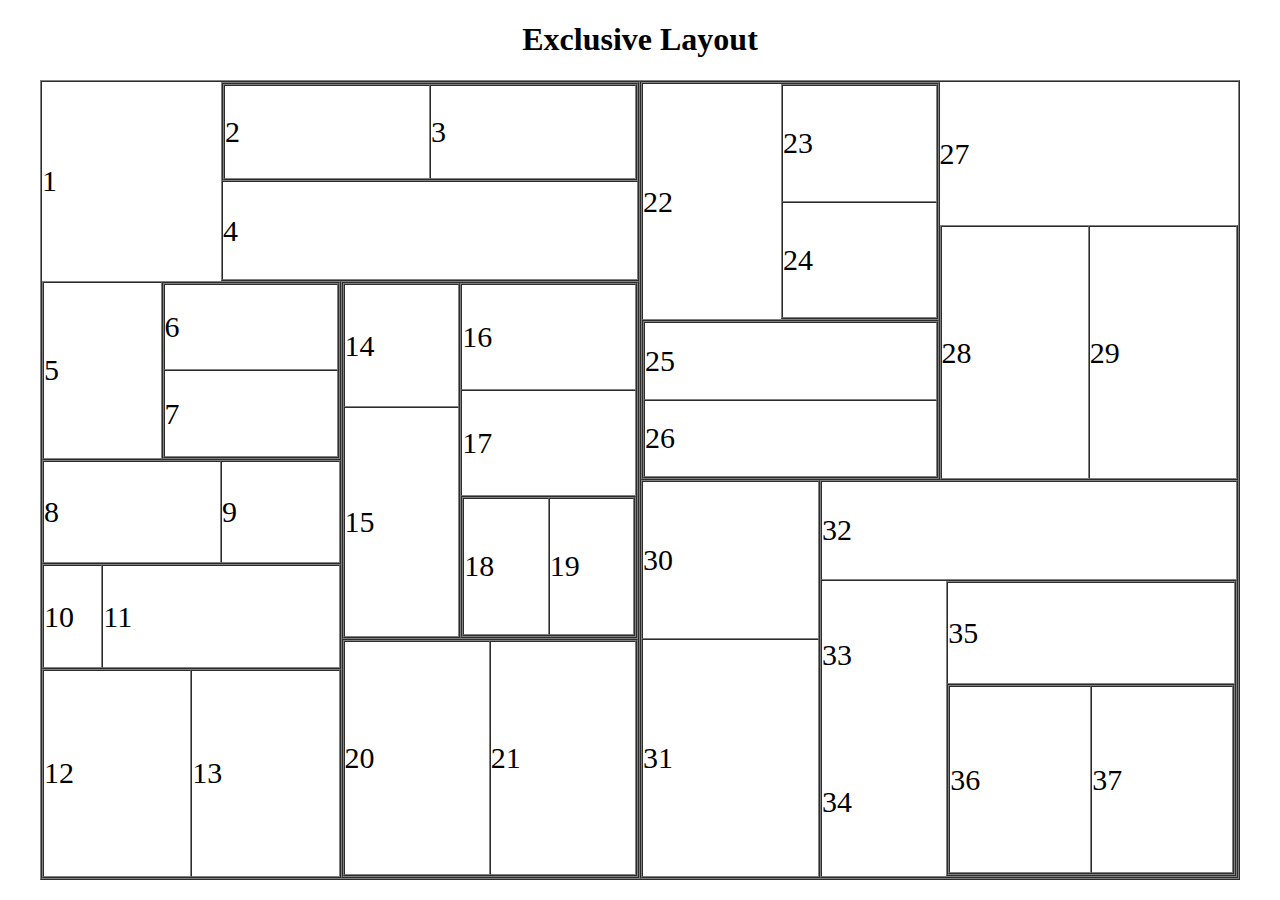
<file: ExclusiveLayout.html>
<!DOCTYPE html>
<html lang="en">
  <head>
    <meta charset="UTF-8" />
    <meta name="viewport" content="width=device-width, initial-scale=1.0" />
    <title>Exclusive Layout</title>
  </head>
  <body>
    <main>
      <h1 align="center">Exclusive Layout</h1>

      <div style="font-size: 30px">
        <table
          align="center"
          border="1"
          cellpadding="0"
          cellspacing="0"
          width="1200px"
          height="800px"
        >
          <tr>
            <!-- left -->
            <td width="50%">
              <table width="100%" height="100%" cellpadding="0" cellspacing="0">
                <!-- top left done -->
                <tr height="25%">
                  <td>
                    <table
                      width="100%"
                      height="100%"
                      cellpadding="0"
                      cellspacing="0"
                    >
                      <tr>
                        <td width="30%">1</td>
                        <td>
                          <table
                            border="1"
                            width="100%"
                            height="100%"
                            cellpadding="0"
                            cellspacing="0"
                          >
                            <tr height="50%">
                              <td>
                                <table
                                  border="1"
                                  width="100%"
                                  height="100%"
                                  cellpadding="0"
                                  cellspacing="0"
                                >
                                  <tr>
                                    <td>2</td>
                                    <td>3</td>
                                  </tr>
                                </table>
                              </td>
                            </tr>
                            <tr>
                              <td>4</td>
                            </tr>
                          </table>
                        </td>
                      </tr>
                    </table>
                  </td>
                </tr>

                <!-- down left -->

                <tr>
                  <td>
                    <table
                      width="100%"
                      height="100%"
                      cellpadding="0"
                      cellspacing="0"
                    >
                      <tr>
                        <!-- down left left -->
                        <td width="50%">
                          <table
                            width="100%"
                            height="100%"
                            cellpadding="0"
                            cellspacing="0"
                          >
                            <!-- l -->
                            <tr height="30%">
                              <td>
                                <table
                                  border="1"
                                  width="100%"
                                  height="100%"
                                  cellpadding="0"
                                  cellspacing="0"
                                >
                                  <tr>
                                    <td width="40%">5</td>
                                    <td>
                                      <table
                                        border="1"
                                        width="100%"
                                        height="100%"
                                        cellpadding="0"
                                        cellspacing="0"
                                      >
                                        <tr>
                                          <td>6</td>
                                        </tr>
                                        <tr>
                                          <td>7</td>
                                        </tr>
                                      </table>
                                    </td>
                                  </tr>
                                </table>
                              </td>
                            </tr>
                            <!-- m -->
                            <tr height="35%">
                              <td width="100%">
                                <table
                                  width="100%"
                                  height="100%"
                                  cellpadding="0"
                                  cellspacing="0"
                                >
                                  <tr>
                                    <td>
                                      <table
                                        border="1"
                                        width="100%"
                                        height="100%"
                                        cellpadding="0"
                                        cellspacing="0"
                                      >
                                        <tr>
                                          <td width="60%">8</td>
                                          <td>9</td>
                                        </tr>
                                      </table>
                                    </td>
                                  </tr>
                                  <tr>
                                    <td>
                                      <table
                                        border="1"
                                        width="100%"
                                        height="100%"
                                        cellpadding="0"
                                        cellspacing="0"
                                      >
                                        <tr>
                                          <td width="20%">10</td>
                                          <td>11</td>
                                        </tr>
                                      </table>
                                    </td>
                                  </tr>
                                </table>
                              </td>
                            </tr>
                            <!-- n -->
                            <tr height="35%">
                              <td>
                                <table
                                  border="1"
                                  width="100%"
                                  height="100%"
                                  cellpadding="0"
                                  cellspacing="0"
                                >
                                  <tr>
                                    <td>12</td>
                                    <td>13</td>
                                  </tr>
                                </table>
                              </td>
                            </tr>
                          </table>
                        </td>

                        <!-- down left right -->

                        <td>
                          <table
                            border="1"
                            width="100%"
                            height="100%"
                            cellpadding="0"
                            cellspacing="0"
                          >
                            <!-- w -->
                            <tr>
                              <td>
                                <table
                                  width="100%"
                                  height="100%"
                                  cellpadding="0"
                                  cellspacing="0"
                                >
                                  <tr>
                                    <!-- x -->
                                    <td width="40%">
                                      <table
                                        border="1"
                                        width="100%"
                                        height="100%"
                                        cellpadding="0"
                                        cellspacing="0"
                                      >
                                        <tr height="35%">
                                          <td>14</td>
                                        </tr>
                                        <tr>
                                          <td>15</td>
                                        </tr>
                                      </table>
                                    </td>
                                    <!-- y -->
                                    <td>
                                      <table
                                        border="1"
                                        width="100%"
                                        height="100%"
                                        cellpadding="0"
                                        cellspacing="0"
                                      >
                                        <tr>
                                          <td>16</td>
                                        </tr>
                                        <tr>
                                          <td>17</td>
                                        </tr>
                                        <tr height="40%">
                                          <td>
                                            <table
                                              border="1"
                                              width="100%"
                                              height="100%"
                                              cellpadding="0"
                                              cellspacing="0"
                                            >
                                              <tr>
                                                <td>18</td>
                                                <td>19</td>
                                              </tr>
                                            </table>
                                          </td>
                                        </tr>
                                      </table>
                                    </td>
                                  </tr>
                                </table>
                              </td>
                            </tr>

                            <!-- z -->
                            <tr height="40%">
                              <td>
                                <table
                                  border="1"
                                  width="100%"
                                  height="100%"
                                  cellpadding="0"
                                  cellspacing="0"
                                >
                                  <tr>
                                    <td>20</td>
                                    <td>21</td>
                                  </tr>
                                </table>
                              </td>
                            </tr>
                          </table>
                        </td>
                      </tr>
                    </table>
                  </td>
                </tr>
              </table>
            </td>

            <!-- right -->
            <td>
              <table width="100%" height="100%" cellpadding="0" cellspacing="0">
                <!-- a right tom -->
                <tr height="50%">
                  <td>
                    <table
                      width="100%"
                      height="100%"
                      cellpadding="0"
                      cellspacing="0"
                    >
                      <!-- b -->
                      <tr>
                        <td>
                          <table
                            border="1"
                            width="100%"
                            height="100%"
                            cellpadding="0"
                            cellspacing="0"
                          >
                            <!-- c -->
                            <tr height="60%">
                              <td>
                                <table
                                  width="100%"
                                  height="100%"
                                  cellpadding="0"
                                  cellspacing="0"
                                >
                                  <tr>
                                    <td>22</td>
                                    <td>
                                      <table
                                        border="1"
                                        width="100%"
                                        height="100%"
                                        cellpadding="0"
                                        cellspacing="0"
                                      >
                                        <tr>
                                          <td>23</td>
                                        </tr>
                                        <tr>
                                          <td>24</td>
                                        </tr>
                                      </table>
                                    </td>
                                  </tr>
                                </table>
                              </td>
                            </tr>
                            <!-- d -->
                            <tr>
                              <td>
                                <table
                                  border="1"
                                  width="100%"
                                  height="100%"
                                  cellpadding="0"
                                  cellspacing="0"
                                >
                                  <tr>
                                    <td>25</td>
                                  </tr>
                                  <tr>
                                    <td>26</td>
                                  </tr>
                                </table>
                              </td>
                            </tr>
                          </table>
                        </td>
                        <!-- e -->
                        <td width="50%">
                          <table
                            width="100%"
                            height="100%"
                            cellpadding="0"
                            cellspacing="0"
                          >
                            <!-- f -->
                            <tr height="36%">
                              <td>27</td>
                            </tr>
                            <!-- g -->
                            <tr>
                              <td>
                                <table
                                  border="1"
                                  width="100%"
                                  height="100%"
                                  cellpadding="0"
                                  cellspacing="0"
                                >
                                  <tr>
                                    <td>28</td>
                                    <td>29</td>
                                  </tr>
                                </table>
                              </td>
                            </tr>
                          </table>
                        </td>
                      </tr>
                    </table>
                  </td>
                </tr>
                <!-- right bottom -->
                <tr>
                  <td>
                    <table
                      width="100%"
                      height="100%"
                      cellpadding="0"
                      cellspacing="0"
                    >
                      <tr>
                        <!-- o -->
                        <td width="30%">
                          <table
                            border="1"
                            width="100%"
                            height="100%"
                            cellpadding="0"
                            cellspacing="0"
                          >
                            <tr height="40%">
                              <td>30</td>
                            </tr>
                            <tr>
                              <td>31</td>
                            </tr>
                          </table>
                        </td>
                        <!-- p -->
                        <td>
                          <table
                            border="1"
                            width="100%"
                            height="100%"
                            cellpadding="0"
                            cellspacing="0"
                          >
                            <!-- q -->
                            <tr height="25%">
                              <td>32</td>
                            </tr>
                            <!-- r -->
                            <tr>
                              <td>
                                <table
                                  width="100%"
                                  height="100%"
                                  cellpadding="0"
                                  cellspacing="0"
                                >
                                  <tr>
                                    <td>
                                      <table
                                        width="100%"
                                        height="100%"
                                        cellpadding="0"
                                        cellspacing="0"
                                      >
                                        <tr>
                                          <td>33</td>
                                        </tr>
                                        <tr>
                                          <td>34</td>
                                        </tr>
                                      </table>
                                    </td>
                                    <td>
                                      <table
                                        border="1"
                                        width="100%"
                                        height="100%"
                                        cellpadding="0"
                                        cellspacing="0"
                                      >
                                        <tr height="35%">
                                          <td>35</td>
                                        </tr>
                                        <tr>
                                          <td>
                                            <table
                                              border="1"
                                              width="100%"
                                              height="100%"
                                              cellpadding="0"
                                              cellspacing="0"
                                            >
                                              <tr>
                                                <td>36</td>
                                                <td>37</td>
                                              </tr>
                                            </table>
                                          </td>
                                        </tr>
                                      </table>
                                    </td>
                                  </tr>
                                </table>
                              </td>
                            </tr>
                          </table>
                        </td>
                      </tr>
                    </table>
                  </td>
                </tr>
              </table>
            </td>
          </tr>
        </table>
      </div>
    </main>
  </body>
</html>
</file>
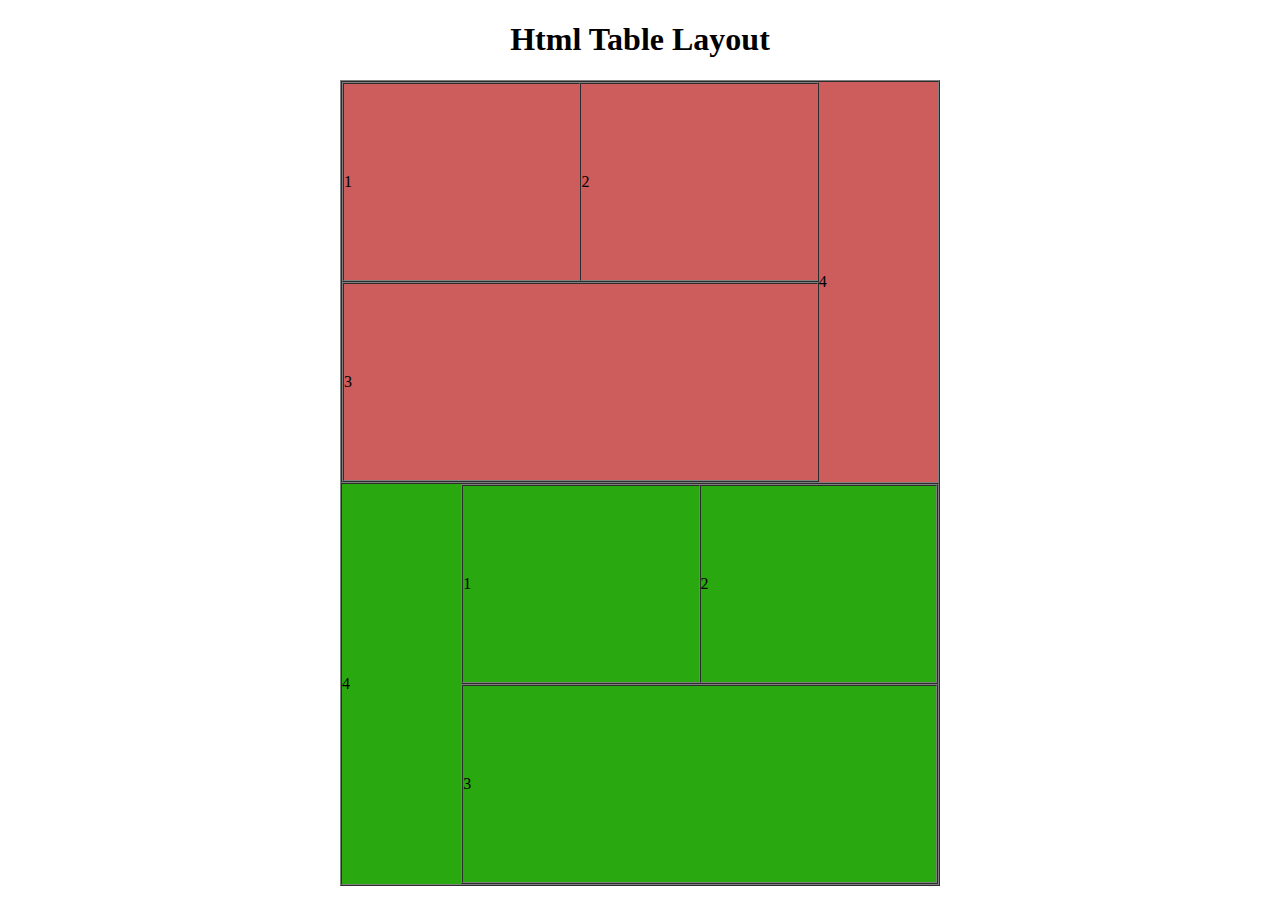
<file: table.html>
<!DOCTYPE html>
<html lang="en">
  <head>
    <meta charset="UTF-8" />
    <meta name="viewport" content="width=device-width, initial-scale=1.0" />
    <title>Table</title>
  </head>
  <body>
    <h1 align="center">Html Table Layout</h1>

    <table
      border="1"
      height="800px"
      width="600px"
      cellspacing="0"
      cellpadding="0"
      align="center"
    >
      <!-- 1st tr -->
      <tr height="400px">
        <td width="100%">
          <table width="100%" cellspacing="0" cellpadding="0" bgcolor="#CD5C5C">
            <tr>
              <td width="80%">
                <table
                  height="100%"
                  width="100%"
                  cellspacing="0"
                  cellpadding="0"
                >
                  <tr height="200px">
                    <td height="100%" width="100%">
                      <table
                        border="1"
                        height="100%"
                        width="100%"
                        cellspacing="0"
                        cellpadding="0"
                      >
                        <tr>
                          <td>1</td>
                          <td>2</td>
                        </tr>
                      </table>
                    </td>
                  </tr>
                  <tr height="200px">
                    <td height="100%" width="100%">
                      <table
                        border="1"
                        height="100%"
                        width="100%"
                        cellspacing="0"
                        cellpadding="0"
                      >
                        <tr>
                          <td height="100%" width="100%">3</td>
                        </tr>
                      </table>
                    </td>
                  </tr>
                </table>
              </td>
              <td width="20%">4</td>
            </tr>
          </table>
        </td>
      </tr>

      <!-- second tr-->

      <tr height="400px">
        <td width="100%">
          <table width="100%" cellspacing="0" cellpadding="0" bgcolor="#2AA80F">
            <tr>
              <td width="20%">4</td>
              <td width="80%">
                <table
                  height="100%"
                  width="100%"
                  cellspacing="0"
                  cellpadding="0"
                >
                  <tr height="200px">
                    <td height="100%" width="100%">
                      <table
                        border="1"
                        height="100%"
                        width="100%"
                        cellspacing="0"
                        cellpadding="0"
                      >
                        <tr>
                          <td>1</td>
                          <td>2</td>
                        </tr>
                      </table>
                    </td>
                  </tr>
                  <tr height="200px">
                    <td height="100%" width="100%">
                      <table
                        border="1"
                        height="100%"
                        width="100%"
                        cellspacing="0"
                        cellpadding="0"
                      >
                        <tr>
                          <td height="100%" width="100%">3</td>
                        </tr>
                      </table>
                    </td>
                  </tr>
                </table>
              </td>
            </tr>
          </table>
        </td>
      </tr>
    </table>
  </body>
</html>
</file>
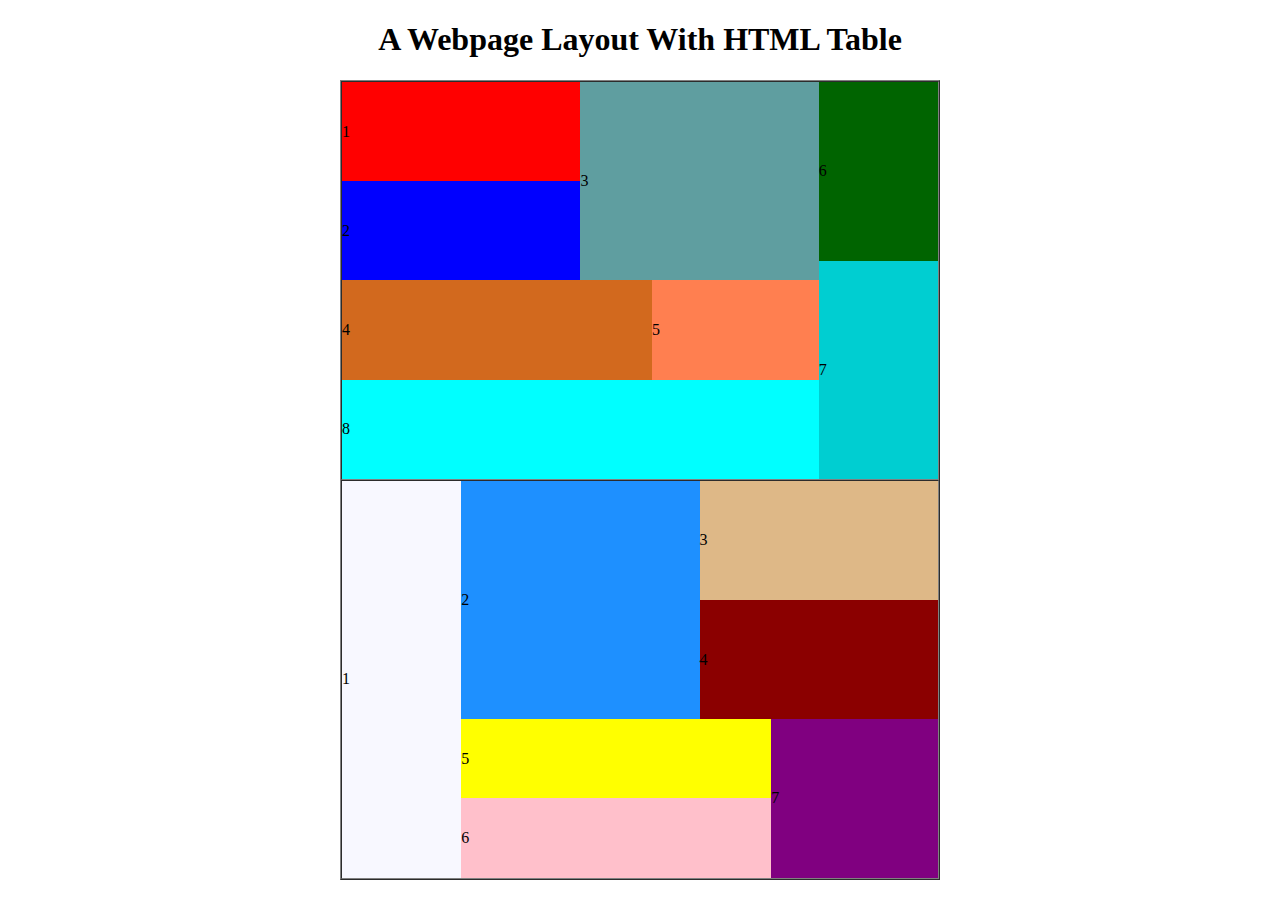
<file: table1.html>
<!DOCTYPE html>
<html lang="en">
  <head>
    <meta charset="UTF-8" />
    <meta name="viewport" content="width=device-width, initial-scale=1.0" />
    <title>Table</title>
  </head>
  <body>
    <h1 align="center">A Webpage Layout With HTML Table</h1>

    <table
      align="center"
      bgcolor="aqua"
      border="“”"
      cellpadding="0"
      cellspacing="0"
      width="600px"
      height="800px"
    >
      <!-- 1st tr -->
      <tr>
        <td>
          <table height="100%" width="100%" cellpadding="0" cellspacing="0">
            <tr>
              <!-- top left -->

              <td width="80%">
                <table
                  height="100%"
                  width="100%"
                  cellpadding="0"
                  cellspacing="0"
                >
                  <tr height="50%" width="100%">
                    <td>
                      <table
                        height="100%"
                        width="100%"
                        cellpadding="0"
                        cellspacing="0"
                      >
                        <tr>
                          <td width="50%">
                            <table
                              width="100%"
                              height="100%"
                              cellpadding="0"
                              cellspacing="0"
                            >
                              <tr height="50%">
                                <td bgcolor="red">1</td>
                              </tr>
                              <tr>
                                <td bgcolor="blue">2</td>
                              </tr>
                            </table>
                          </td>
                          <td bgcolor="cadetblue">3</td>
                        </tr>
                      </table>
                    </td>
                  </tr>
                  <tr width="100%">
                    <td>
                      <table
                        width="100%"
                        height="100%"
                        cellpadding="0"
                        cellspacing="0"
                      >
                        <tr>
                          <td width="65%" bgcolor="chocolate">4</td>
                          <td bgcolor="coral">5</td>
                        </tr>
                      </table>
                    </td>
                  </tr>
                  <tr>
                    <td>8</td>
                  </tr>
                </table>
              </td>

              <!-- top right -->
              <td>
                <table
                  height="100%"
                  width="100%"
                  cellpadding="0"
                  cellspacing="0"
                >
                  <tr height="45%">
                    <td bgcolor="darkgreen">6</td>
                  </tr>
                  <tr>
                    <td bgcolor="darkturquoise">7</td>
                  </tr>
                </table>
              </td>
            </tr>
          </table>
        </td>
      </tr>

      <!-- 2nd tr -->

      <tr height="50%" width="50%">
        <td>
          <table height="100%" width="100%" cellpadding="0" cellspacing="0">
            <tr>
              <td>
                <table
                  height="100%"
                  width="100%"
                  cellpadding="0"
                  cellspacing="0"
                >
                  <tr>
                    <td width="20%" bgcolor="ghostwhite">1</td>

                    <td>
                      <table
                        height="100%"
                        width="100%"
                        cellpadding="0"
                        cellspacing="0"
                      >
                        <tr height="60%">
                          <td>
                            <table
                              height="100%"
                              width="100%"
                              cellpadding="0"
                              cellspacing="0"
                            >
                              <tr>
                                <td bgcolor="dodgerblue">2</td>
                                <td>
                                  <table
                                    height="100%"
                                    width="100%"
                                    cellpadding="0"
                                    cellspacing="0"
                                  >
                                    <tr>
                                      <td bgcolor="burlywood">3</td>
                                    </tr>
                                    <tr>
                                      <td bgcolor="darkred">4</td>
                                    </tr>
                                  </table>
                                </td>
                              </tr>
                            </table>
                          </td>
                        </tr>
                        <tr>
                          <td>
                            <table
                              height="100%"
                              width="100%"
                              cellpadding="0"
                              cellspacing="0"
                            >
                              <tr>
                                <td>
                                  <table
                                    height="100%"
                                    width="100%"
                                    cellpadding="0"
                                    cellspacing="0"
                                  >
                                    <tr>
                                      <td bgcolor="yellow">5</td>
                                    </tr>
                                    <tr>
                                      <td bgcolor="pink">6</td>
                                    </tr>
                                  </table>
                                </td>
                                <td width="35%" bgcolor=" purple">7</td>
                              </tr>
                            </table>
                          </td>
                        </tr>
                      </table>
                    </td>
                  </tr>
                </table>
              </td>
            </tr>
          </table>
        </td>
      </tr>
    </table>
  </body>
</html>
</file>
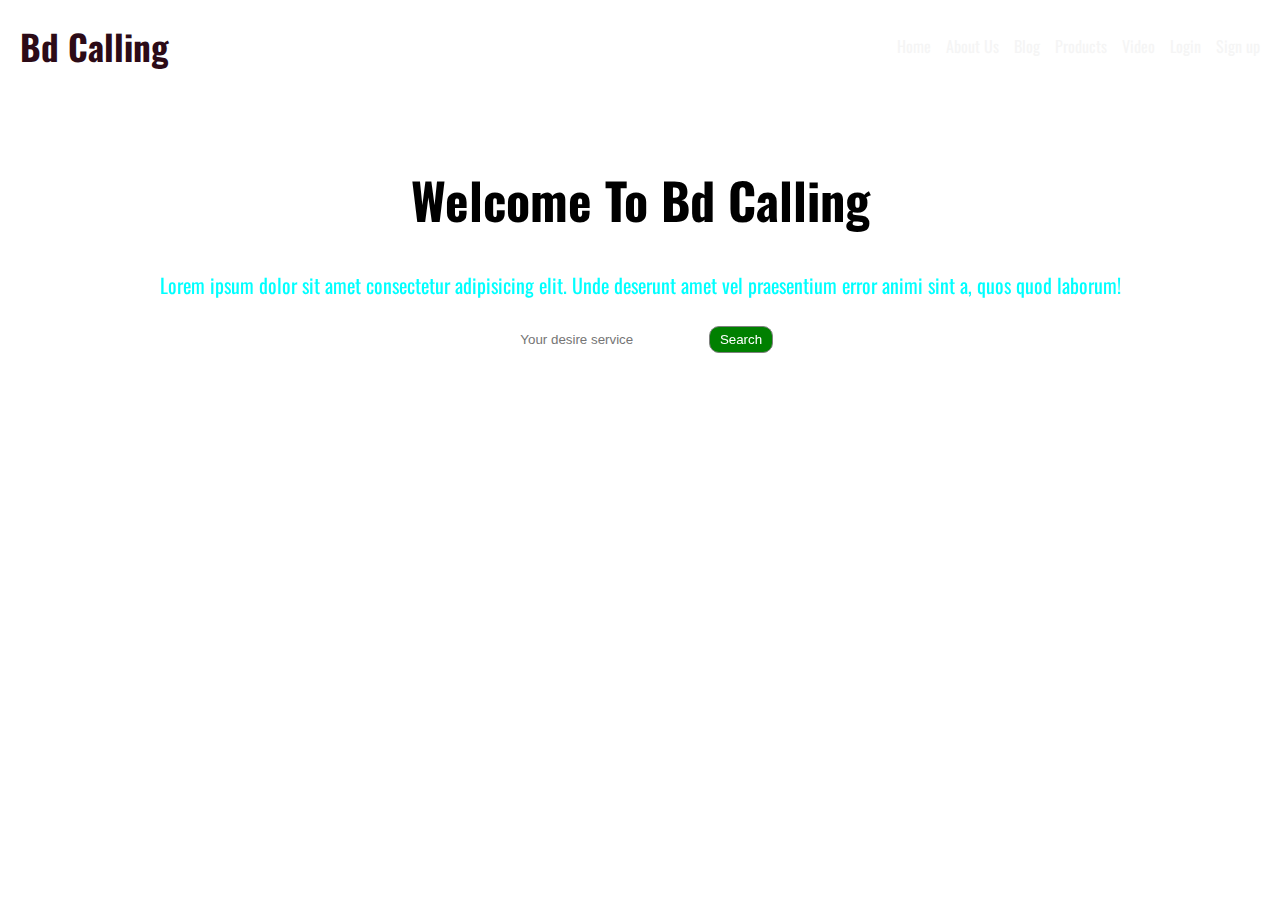
<file: components/Banner.html>
<!DOCTYPE html>
<html lang="en">
  <head>
    <meta charset="UTF-8" />
    <meta name="viewport" content="width=device-width, initial-scale=1.0" />
    <link rel="shortcut icon" href="favicon.ico" type="image/x-icon" />
    <link rel="stylesheet" href="/assets/css/Banner.css" />
    <link rel="preconnect" href="https://fonts.googleapis.com" />
    <link rel="preconnect" href="https://fonts.gstatic.com" crossorigin />
    <link
      href="https://fonts.googleapis.com/css2?family=Oswald:wght@200;300;400;500;600;700&display=swap"
      rel="stylesheet"
    />
    <title>Banner</title>
  </head>
  <body>
    <main>
      <section class="hero-section">
        <header class="header">
          <a href="#" class="company-name">Bd Calling</a>
          <nav class="nav-wrapper">
            <a href="#">Home</a>
            <a href="#">About Us</a>
            <a href="#">Blog</a>
            <a href="#">Products</a>
            <a href="#">Video</a>
            <a href="#">Login</a>
            <a href="#">Sign up</a>
          </nav>
        </header>
        <div class="content">
          <h1>Welcome To Bd Calling</h1>
          <p>
            Lorem ipsum dolor sit amet consectetur adipisicing elit. Unde
            deserunt amet vel praesentium error animi sint a, quos quod laborum!
          </p>
          <p>
            <input type="text" placeholder=" Your desire service" />
            <button>Search</button>
          </p>
        </div>
      </section>
    </main>
  </body>
</html>
</file>
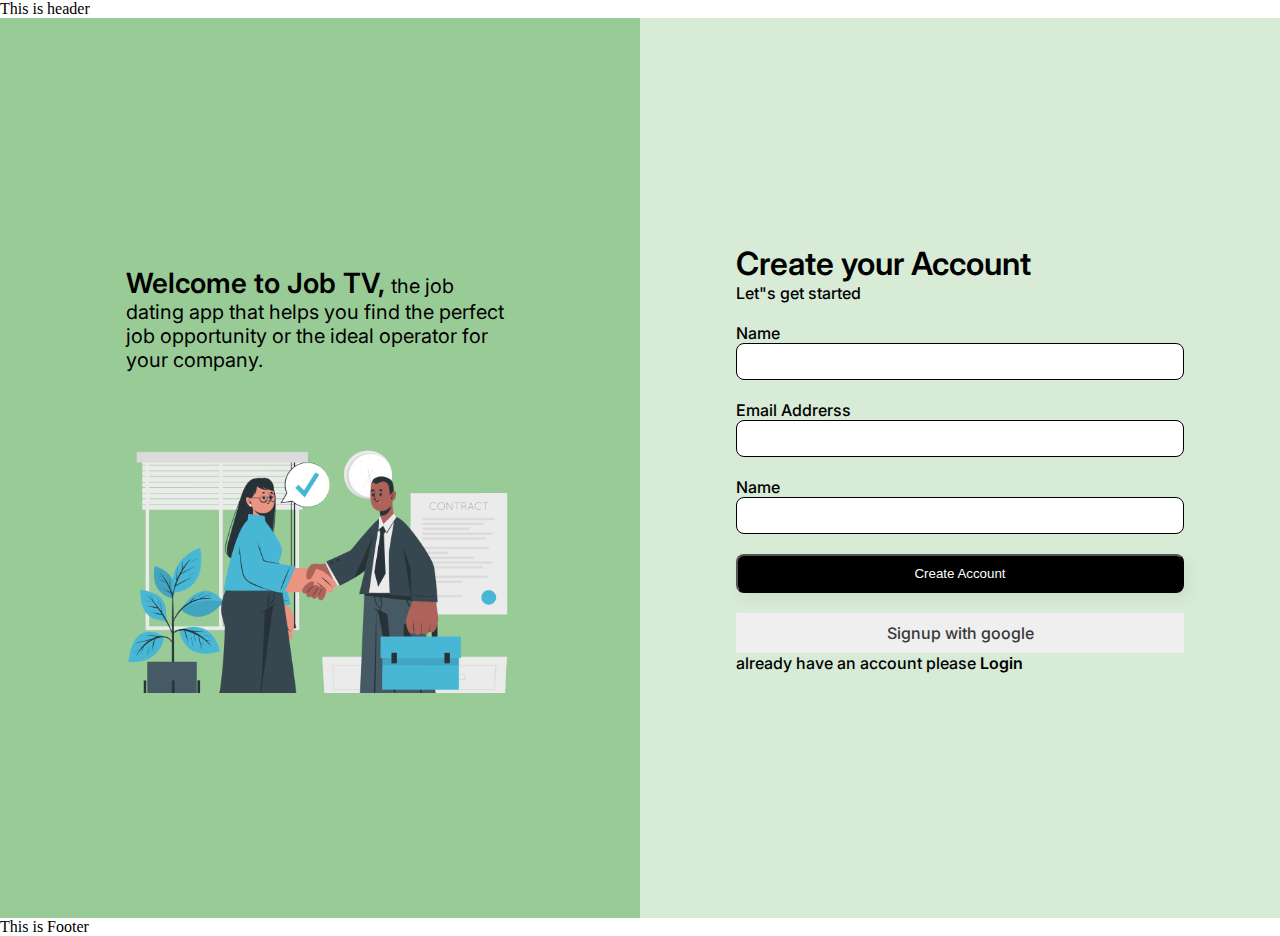
<file: components/Signup.html>
<!DOCTYPE html>
<html lang="en">
  <head>
    <meta charset="UTF-8" />
    <link rel="preconnect" href="https://fonts.googleapis.com" />
    <link rel="preconnect" href="https://fonts.gstatic.com" crossorigin />
    <link
      href="https://fonts.googleapis.com/css2?family=Inter:wght@100;200;300;400;500;600;700;800;900&family=Oswald:wght@200;300;400;500;600;700&family=Poppins:ital,wght@0,100;0,200;0,300;0,400;0,500;0,600;0,700;0,800;0,900;1,100;1,200;1,300;1,500;1,600;1,700;1,800;1,900&display=swap"
      rel="stylesheet"
    />
    <meta name="viewport" content="width=device-width, initial-scale=1.0" />
    <link rel="stylesheet" href="../assets/css/signup.css" />
    <title>Signup</title>
  </head>
  <body>
    <header>This is header</header>
    <main>
      <section class="signup-page">
        <div class="left-col">
          <div class="content-wrapper">
            <div class="left-text">
              <p>
                <span> Welcome to Job TV, </span> the job dating app that helps
                you find the perfect job opportunity or the ideal operator for
                your company.
              </p>
            </div>

            <div class="left-img">
              <img src="../assets/images/Business.png" alt="" />
            </div>
          </div>
        </div>

        <div class="right-col">
          <div class="content-wrapper">
            <h2>Create your Account</h2>

            <p>Let"s get started</p>

            <div class="form-wrapper">
              <form>
                <div class="field-wrapper">
                  <label for="name"> Name </label>

                  <input type="text" />
                </div>
                <div class="field-wrapper">
                  <label for="name"> Email Addrerss </label>

                  <input type="text" />
                </div>
                <div class="field-wrapper">
                  <label for="name"> Name </label>

                  <input type="text" />
                </div>
                <div class="field-wrapper">
                  <button class="Create-Account">Create Account</button>
                </div>
                <div class="field-wrapper">
                  <button class="google-button">Signup with google</button>
                </div>
              </form>

              <p class="login-text">
                already have an account please <a href="">Login</a>
              </p>
            </div>
          </div>
        </div>
      </section>
    </main>

    <footer>This is Footer</footer>
  </body>
</html>
</file>
<file: assets/css/Banner.css>
body {
  margin: 0;
}

.hero-section {
  max-width: 1600px;
  width: 100%;
  margin: 0 auto;
  min-height: 100vh;
  background-image: url("https://images.unsplash.com/photo-1476610182048-b716b8518aae?q=80&w=1859&auto=format&fit=crop&ixlib=rb-4.0.3&ixid=M3wxMjA3fDB8MHxwaG90by1wYWdlfHx8fGVufDB8fHx8fA%3D%3D");
  background-position: center;
  background-size: cover;
  background-repeat: no-repeat;
  font-family: "Oswald", sans-serif;
}

.header {
  display: flex;
  justify-content: space-between;
  align-items: center;
  padding: 20px;
}
.company-name {
  text-decoration: none;
  font-size: 35px;
  font-weight: 700;
  color: rgb(44, 11, 23);
}
nav {
  display: flex;
  gap: 15px;
}

nav a {
  text-decoration: none;
  color: whitesmoke;
}

.content {
  height: 300px;
  text-align: center;
  margin: 70px auto;
}

.content h1 {
  font-size: 50px;
  font-weight: 700;
}
.content p {
  font-size: 20px;
  backdrop-filter: opacity(40%);
  color: aqua;
}
.content input {
  padding: 5px 10px;
  border-radius: 30px;
  border: none;

  outline: none;
}

.content button {
  padding: 5px 10px;
  border-radius: 10px;
  border: 1px solid gray;
  background-color: green;
  color: white;
}
</file>
<file: assets/css/signup.css>
body {
  margin: 0;
  padding: 0;
}

main {
  max-width: 1600px;
  width: 100%;
  min-height: 100vh;
  margin: 0 auto;
  font-family: "Inter", sans-serif;
  font-family: "Oswald", sans-serif;
  font-family: "Poppins", sans-serif;
}

.signup-page {
  min-height: 100vh;

  display: flex;
  justify-content: space-between;
}
.left-col,
.right-col {
  max-width: 800px;
  width: 100%;
  min-height: 100vh;
  height: 100%;
  display: flex;
  justify-content: center;
  align-items: center;
}
.left-col {
  background: var(--Secondary-1, #99cb96);
}
.content-wrapper {
  width: 70%;
  height: 100%;
  display: flex;
  flex-direction: column;
  align-items: center;
  justify-content: center;
}
.left-text {
  color: var(--Black, #000);
  font-family: Inter;
  font-size: 20px;
  font-style: normal;
  font-weight: 400;
  line-height: normal;
  margin: 10px 30px;
}
.left-text p span {
  font-size: 28px;
  font-weight: 600;
}
.left-img {
  max-width: 800px;
  width: 100%;
  height: 100%;
}
.left-img img {
  max-width: 800px;
  width: 100%;
  height: 100%;
}
.right-col {
  background: var(--Secondary-3, #d7ebd6);
}

.right-col h2 {
  text-align: start;
  width: 100%;
  color: var(--Black, #000);
  font-family: Inter;
  font-size: 32px;
  font-style: normal;
  font-weight: 600;
  line-height: normal;
  margin: 0 auto;
}
.right-col p {
  text-align: start;
  width: 100%;
  color: var(--Black, #000);
  font-family: Inter;
  font-size: 16px;
  font-style: normal;
  font-weight: 500;
  line-height: normal;
  margin: 0 auto;
  margin-bottom: 20px;
}
.form-wrapper {
  width: 100%;
  display: flex;
  flex-direction: column;
}
.form-wrapper form {
  width: 100%;
  display: flex;
  flex-direction: column;

  gap: 20px;
}

.field-wrapper {
  display: flex;
  flex-direction: column;
}
.field-wrapper label {
  color: var(--Black, #000);
  font-family: Inter;
  font-size: 16px;
  font-style: normal;
  font-weight: 500;
  line-height: normal;
}
.field-wrapper input {
  padding: 10px;
  border-radius: 8px;
  border: 1px solid var(--Black, #000);
}

.Create-Account {
  padding: 10px;
  border-radius: 8px;
  background: var(--Black, #000);
  box-shadow: 4px 6px 15px 0px rgba(0, 0, 0, 0.06);
  color: white;
}
.google-button {
  padding: 10px;
  color: #383838;
  font-family: Inter;
  font-size: 16px;
  font-style: normal;
  font-weight: 500;
  line-height: normal;
  border: 8px;
}

.login-text {
  color: var(--Black, #000);
  font-family: Inter;
  font-size: 16px;
  font-style: normal;
  font-weight: 600;
  line-height: normal;
}
.login-text a {
  color: var(--Black, #000);
  text-decoration: none;
  font-weight: 600;
}
</file>
